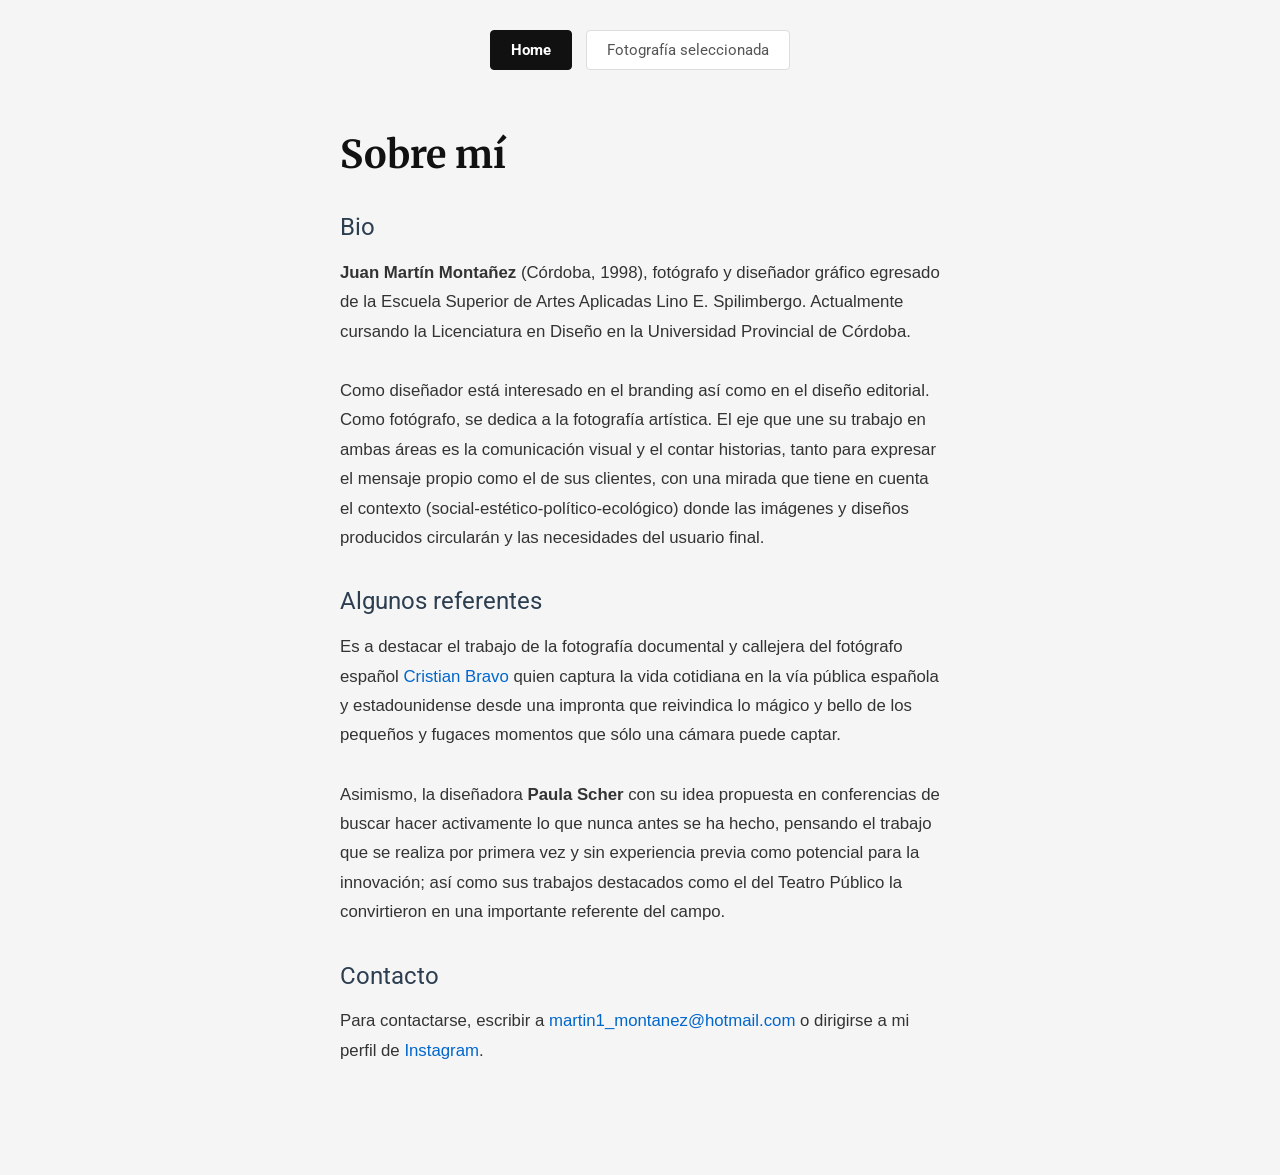
<file: index.html>
<!DOCTYPE html>
<html lang="es">
<head>
    <meta charset="UTF-8">
    <meta name="viewport" content="width=device-width, initial-scale=1.0">
    <title>Sobre mí - Juan Martín Montañez</title>

    <!-- Google Fonts -->
    <link rel="preconnect" href="https://fonts.googleapis.com">
    <link rel="preconnect" href="https://fonts.gstatic.com" crossorigin>
    <link href="https://fonts.googleapis.com/css2?family=Merriweather:wght@400;700&family=Roboto:wght@400&display=swap" rel="stylesheet">

    <!-- Vinculación al CSS -->
    <link rel="stylesheet" href="style.css">
</head>
<body>

    <!-- Menú de navegación superior -->
    <nav class="menu-navegacion">
        <a href="index.html" class="boton-nav activo">Home</a>
        <a href="fotografia.html" class="boton-nav">Fotografía seleccionada</a>
    </nav>

    <main class="contenedor">
        
        <h1>Sobre mí</h1>

        <!-- Sección de la Biografía -->
        <section>
            <h2>Bio</h2>
            <p><strong>Juan Martín Montañez</strong> (Córdoba, 1998), fotógrafo y diseñador gráfico egresado de la Escuela Superior de Artes Aplicadas Lino E. Spilimbergo. Actualmente cursando la Licenciatura en Diseño en la Universidad Provincial de Córdoba.</p>
            <p>Como diseñador está interesado en el branding así como en el diseño editorial. Como fotógrafo, se dedica a la fotografía artística. El eje que une su trabajo en ambas áreas es la comunicación visual y el contar historias, tanto para expresar el mensaje propio como el de sus clientes, con una mirada que tiene en cuenta el contexto (social-estético-político-ecológico) donde las imágenes y diseños producidos circularán y las necesidades del usuario final.</p>
        </section>

        <!-- Sección de Referentes -->
        <section>
            <h2>Algunos referentes</h2>
            <p>Es a destacar el trabajo de la fotografía documental y callejera del fotógrafo español <a href="https://www.windowfourteen.com/cristianbravo" target="_blank">Cristian Bravo</a> quien captura la vida cotidiana en la vía pública española y estadounidense desde una impronta que reivindica lo mágico y bello de los pequeños y fugaces momentos que sólo una cámara puede captar.</p>
            <p>Asimismo, la diseñadora <strong>Paula Scher</strong> con su idea propuesta en conferencias de buscar hacer activamente lo que nunca antes se ha hecho, pensando el trabajo que se realiza por primera vez y sin experiencia previa como potencial para la innovación; así como sus trabajos destacados como el del Teatro Público la convirtieron en una importante referente del campo.</p>
        </section>

        <!-- NUEVA SECCIÓN: Contacto -->
        <section>
            <!-- Título secundario para la sección de Contacto -->
            <h2>Contacto</h2>
            <!-- Párrafo explicativo con los enlaces integrados -->
            <p>Para contactarse, escribir a <a href="mailto:martin1_montanez@hotmail.com">martin1_montanez@hotmail.com</a> o dirigirse a mi perfil de <a href="https://www.instagram.com/martin._________/" target="_blank">Instagram</a>.</p>
        </section>

    </main>

</body>
</html>
</file>
<file: style.css>
/* Estilos generales para todo el sitio (body) */
body {
    /* Color de fondo gris apenas más oscuro que el blanco puro */
    background-color: #f5f5f5;
    /* Color de texto gris oscuro para una lectura agradable */
    color: #333333;
    /* Tipografía base para textos estándar */
    font-family: Arial, sans-serif;
    /* Reseteamos márgenes por defecto */
    margin: 0;
    padding: 0;
}

/* --- ESTILOS DEL MENÚ DE NAVEGACIÓN --- */
.menu-navegacion {
    /* Centra los botones del menú en la pantalla */
    text-align: center;
    /* Margen de espacio arriba y abajo del menú */
    padding: 30px 0 10px 0;
}

/* Estilo para cada uno de los botones (Home, Fotografía) */
.boton-nav {
    /* Cambia la tipografía de los botones a la fuente Roboto */
    font-family: 'Roboto', sans-serif;
    /* Hace que se comporten como cajas individuales para poder darles tamaño */
    display: inline-block;
    /* Color de texto gris oscuro */
    color: #555555;
    /* Elimina el subrayado clásico de los enlaces */
    text-decoration: none;
    /* Espaciado interno: 10px arriba/abajo y 20px a los costados para que parezca un botón */
    padding: 10px 20px;
    /* Margen de separación entre un botón y el otro */
    margin: 0 5px;
    /* Tamaño de la letra */
    font-size: 0.95rem;
    /* Transición suave para cuando cambia de color al pasar el mouse */
    transition: all 0.3s ease;
    /* Añade un borde fino gris alrededor del botón */
    border: 1px solid #dddddd;
    /* Redondea las esquinas de los botones */
    border-radius: 4px;
    /* Fondo blanco para que resalten del fondo gris de la página */
    background-color: #ffffff;
}

/* Efecto visual al pasar el cursor sobre un botón */
.boton-nav:hover {
    /* Cambia el texto a negro */
    color: #111111;
    /* Cambia el borde a un gris más oscuro */
    border-color: #999999;
}

/* Clase especial para identificar en qué página está el usuario actualmente */
.boton-nav.activo {
    /* Fondo negro */
    background-color: #111111;
    /* Texto blanco */
    color: #ffffff;
    /* Borde negro */
    border-color: #111111;
    /* Letra un poco más firme */
    font-weight: bold;
}


/* --- ESTILOS DE LA CAJA CONTENEDORA --- */
.contenedor {
    /* Ajustamos el ancho máximo a 600px para que las líneas de texto sean cortas y legibles */
    max-width: 600px;
    /* Centra la caja horizontalmente. Añade 20px arriba y 60px abajo */
    margin: 20px auto 60px auto;
    /* Espacio acolchonado interno */
    padding: 20px;
}


/* --- ESTILOS DE TIPOGRAFÍAS Y PÁRRAFOS --- */
h1 {
    /* Aplicamos la fuente Merriweather de Google Fonts */
    font-family: 'Merriweather', Georgia, serif;
    color: #111111;
    font-size: 2.4rem;
    margin-top: 10px;
    margin-bottom: 25px;
}

h2 {
    /* Aplicamos la fuente Roboto de Google Fonts */
    font-family: 'Roboto', sans-serif;
    /* Forzamos a que use su variable Regular (peso 400) */
    font-weight: 400;
    color: #2c3e50;
    font-size: 1.5rem;
    margin-top: 35px;
    margin-bottom: 12px;
}

p {
    /* Interlineado amplio para dar más aire y mejorar la lectura */
    line-height: 1.75;
    /* Mayor espaciado entre un párrafo y el siguiente */
    margin-bottom: 30px;
    font-size: 1.05rem;
    text-align: left;
}

/* Enlaces generales dentro de los párrafos (como el de Cristian Bravo) */
p a {
    color: #0066cc;
    text-decoration: none;
}

p a:hover {
    text-decoration: underline;
}


/* --- ESTILOS EXCLUSIVOS PARA LA SECCIÓN DE FOTOS --- */
.seccion-foto {
    /* Añade separación superior con respecto al título h1 */
    margin-top: 30px;
}

/* Estilo para la imagen embebida */
.foto-portfolio {
    /* Hace que la imagen ocupe el 100% del ancho disponible de la caja (600px) */
    width: 100%;
    /* Mantiene la proporción original de la imagen para que no se deforme */
    height: auto;
    /* Hace que se comporte como un bloque para controlar sus márgenes */
    display: block;
    /* Redondea sutilmente las esquinas de la fotografía */
    border-radius: 4px;
    /* Aplica una sombra muy suave debajo de la foto para darle volumen */
    box-shadow: 0 4px 15px rgba(0, 0, 0, 0.08);
}

/* Contenedor del enlace que está debajo de la foto */
.enlace-foto {
    /* Centra el enlace de "Ver en tamaño completo" justo debajo de la imagen */
    text-align: center;
    /* Espacio extra arriba para separarlo un poco de la foto */
    margin-top: 20px;
}

/* Estilo específico para el enlace de "Ver en tamaño completo" */
.enlace-foto a {
    color: #555555;
    font-size: 0.95rem;
    text-decoration: none;
    /* Añade una línea fina gris debajo como estilo minimalista */
    border-bottom: 1px solid #cccccc;
    padding-bottom: 2px;
    transition: all 0.2s ease;
}

.enlace-foto a:hover {
    color: #111111;
    border-bottom-color: #111111;
}
</file>
